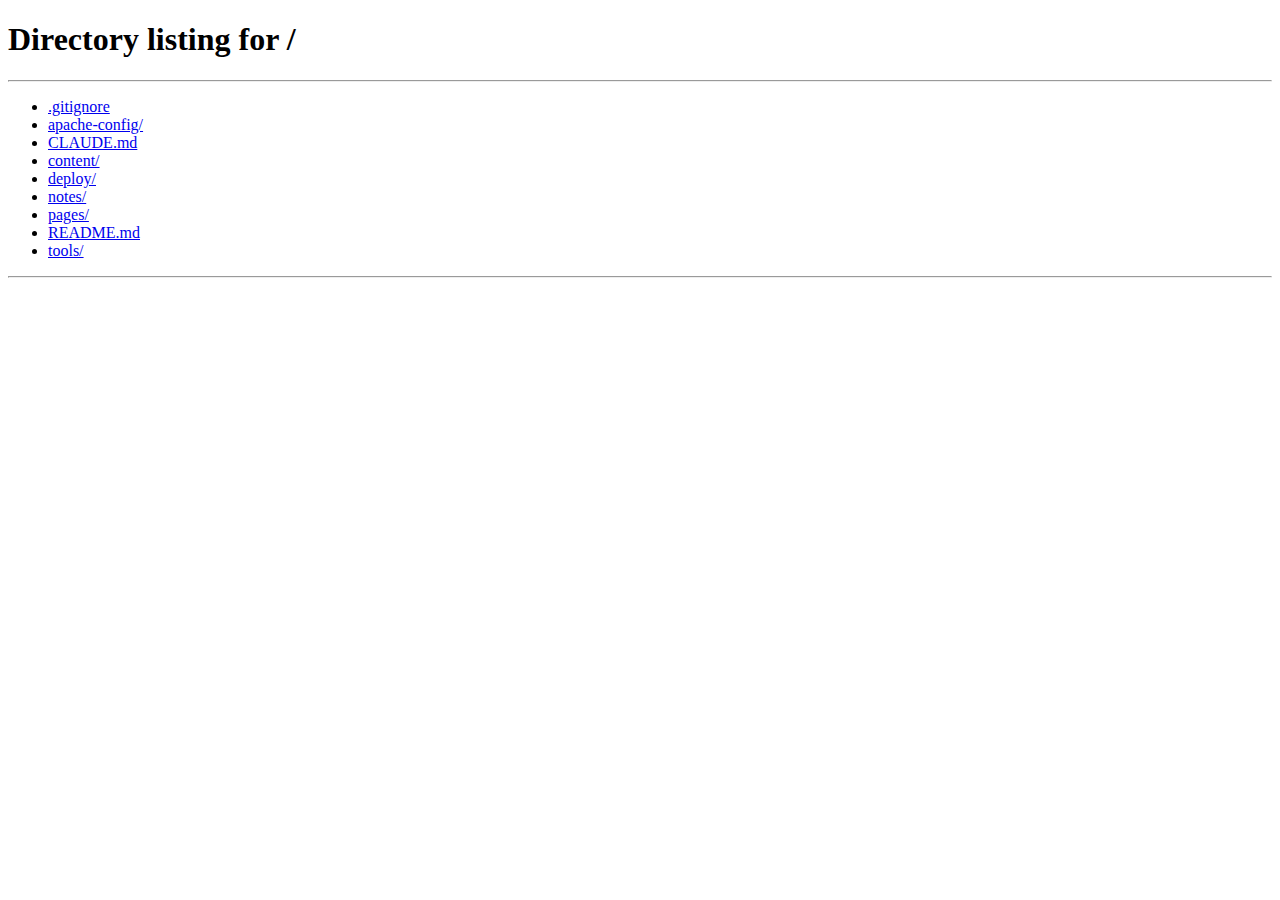
<file: pages/index.html>
<!DOCTYPE html>
<html lang="en">
<head>
    <meta charset="utf-8">
    <meta http-equiv="refresh" content="0;url=/">
    <title>Redirecting...</title>
</head>
<body>
    <p><a href="/">Redirecting to main site...</a></p>
</body>
</html>
</file>
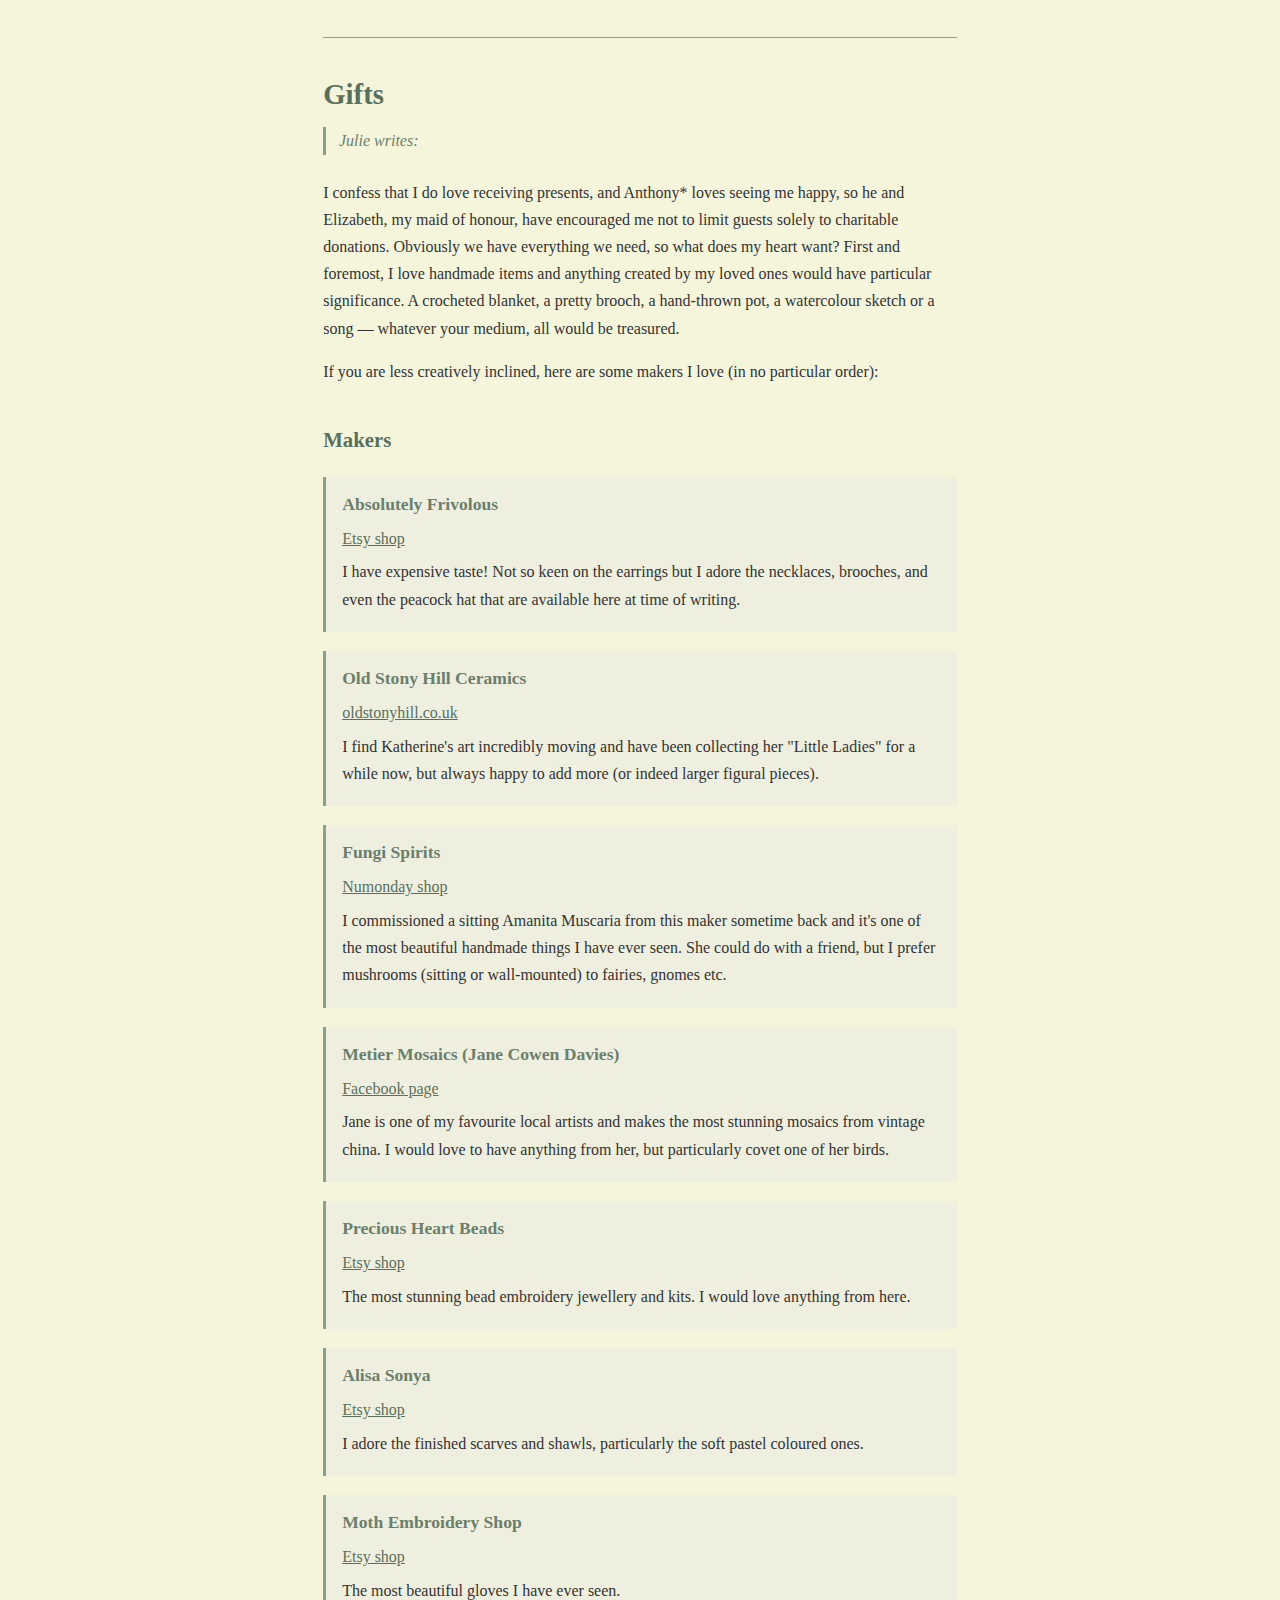
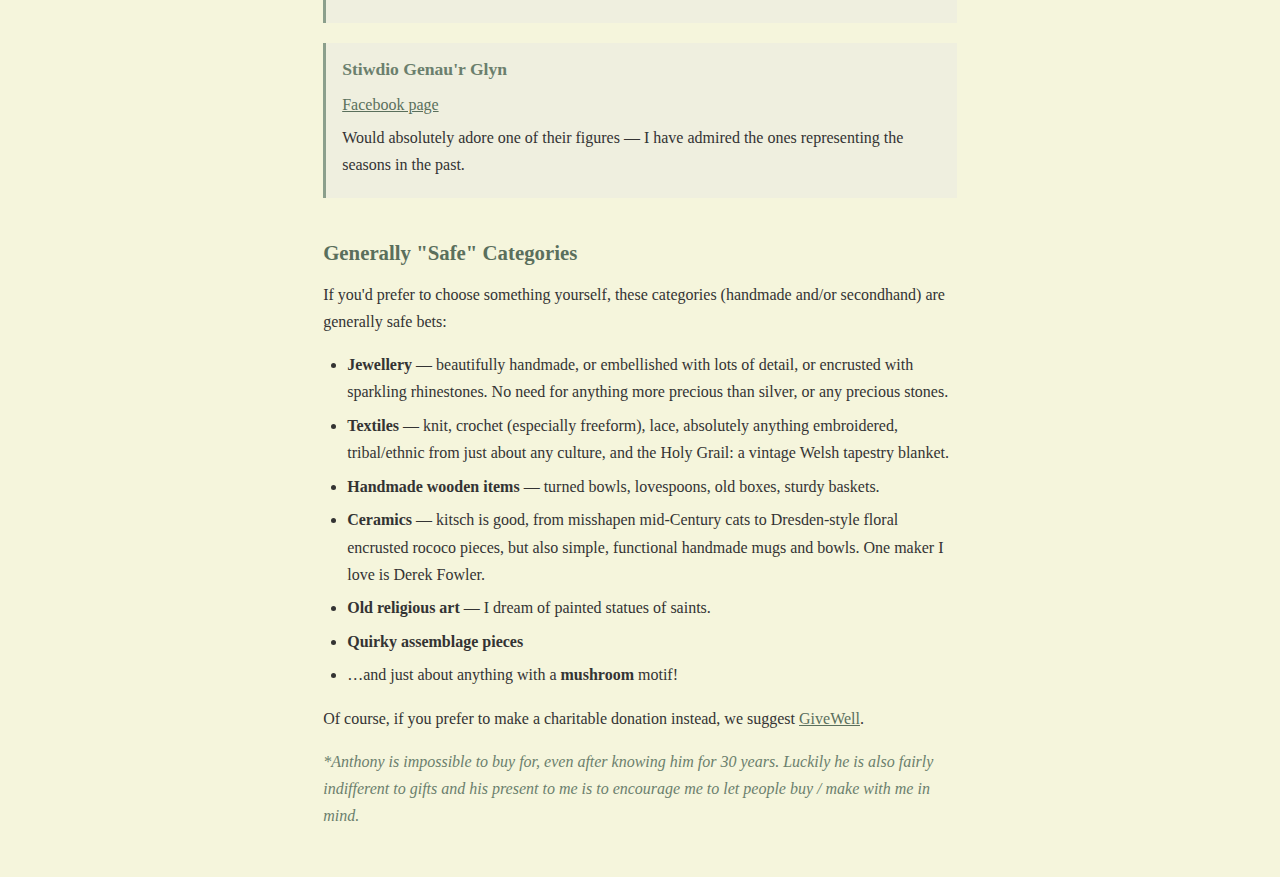
<file: pages/gifts.html>
<!DOCTYPE html>
<html lang="en">
<head>
    <meta charset="utf-8">
    <meta name="viewport" content="width=device-width, initial-scale=1">
    <title>Gifts - Julie & Anthony</title>
    <link rel="stylesheet" href="style.css">
</head>
<body>
    <nav>
        <!--#include file="nav.html" -->
    </nav>

    <h1>Gifts</h1>
    <p class="voice-note">Julie writes:</p>

    <p>I confess that I do love receiving presents, and Anthony* loves seeing me happy, so he and Elizabeth, my maid of honour, have encouraged me not to limit guests solely to charitable donations. Obviously we have everything we need, so what does my heart want? First and foremost, I love handmade items and anything created by my loved ones would have particular significance. A crocheted blanket, a pretty brooch, a hand-thrown pot, a watercolour sketch or a song &mdash; whatever your medium, all would be treasured.</p>

    <p>If you are less creatively inclined, here are some makers I love (in no particular order):</p>

    <h2>Makers</h2>

    <div class="listing">
        <h3>Absolutely Frivolous</h3>
        <p><a href="https://www.etsy.com/uk/shop/absolutelyfrivolous1">Etsy shop</a></p>
        <p>I have expensive taste! Not so keen on the earrings but I adore the necklaces, brooches, and even the peacock hat that are available here at time of writing.</p>
    </div>

    <div class="listing">
        <h3>Old Stony Hill Ceramics</h3>
        <p><a href="https://www.oldstonyhill.co.uk/">oldstonyhill.co.uk</a></p>
        <p>I find Katherine's art incredibly moving and have been collecting her "Little Ladies" for a while now, but always happy to add more (or indeed larger figural pieces).</p>
    </div>

    <div class="listing">
        <h3>Fungi Spirits</h3>
        <p><a href="https://www.numonday.com/shop/fungi-spirits-store/">Numonday shop</a></p>
        <p>I commissioned a sitting Amanita Muscaria from this maker sometime back and it's one of the most beautiful handmade things I have ever seen. She could do with a friend, but I prefer mushrooms (sitting or wall-mounted) to fairies, gnomes etc.</p>
    </div>

    <div class="listing">
        <h3>Metier Mosaics (Jane Cowen Davies)</h3>
        <p><a href="https://www.facebook.com/MetierMosaics/">Facebook page</a></p>
        <p>Jane is one of my favourite local artists and makes the most stunning mosaics from vintage china. I would love to have anything from her, but particularly covet one of her birds.</p>
    </div>

    <div class="listing">
        <h3>Precious Heart Beads</h3>
        <p><a href="https://www.etsy.com/uk/shop/PreciousHeartBeads">Etsy shop</a></p>
        <p>The most stunning bead embroidery jewellery and kits. I would love anything from here.</p>
    </div>

    <div class="listing">
        <h3>Alisa Sonya</h3>
        <p><a href="https://www.etsy.com/uk/shop/AlisaSonya">Etsy shop</a></p>
        <p>I adore the finished scarves and shawls, particularly the soft pastel coloured ones.</p>
    </div>

    <div class="listing">
        <h3>Moth Embroidery Shop</h3>
        <p><a href="https://www.etsy.com/uk/shop/mothembroideryshop">Etsy shop</a></p>
        <p>The most beautiful gloves I have ever seen.</p>
    </div>

    <div class="listing">
        <h3>Stiwdio Genau'r Glyn</h3>
        <p><a href="https://www.facebook.com/stiwdiogenaurglyn">Facebook page</a></p>
        <p>Would absolutely adore one of their figures &mdash; I have admired the ones representing the seasons in the past.</p>
    </div>

    <h2>Generally "Safe" Categories</h2>

    <p>If you'd prefer to choose something yourself, these categories (handmade and/or secondhand) are generally safe bets:</p>

    <ul>
        <li><strong>Jewellery</strong> &mdash; beautifully handmade, or embellished with lots of detail, or encrusted with sparkling rhinestones. No need for anything more precious than silver, or any precious stones.</li>
        <li><strong>Textiles</strong> &mdash; knit, crochet (especially freeform), lace, absolutely anything embroidered, tribal/ethnic from just about any culture, and the Holy Grail: a vintage Welsh tapestry blanket.</li>
        <li><strong>Handmade wooden items</strong> &mdash; turned bowls, lovespoons, old boxes, sturdy baskets.</li>
        <li><strong>Ceramics</strong> &mdash; kitsch is good, from misshapen mid-Century cats to Dresden-style floral encrusted rococo pieces, but also simple, functional handmade mugs and bowls. One maker I love is Derek Fowler.</li>
        <li><strong>Old religious art</strong> &mdash; I dream of painted statues of saints.</li>
        <li><strong>Quirky assemblage pieces</strong></li>
        <li>&hellip;and just about anything with a <strong>mushroom</strong> motif!</li>
    </ul>

    <p>Of course, if you prefer to make a charitable donation instead, we suggest <a href="https://www.givewell.org/">GiveWell</a>.</p>

    <p class="subtitle">*Anthony is impossible to buy for, even after knowing him for 30 years. Luckily he is also fairly indifferent to gifts and his present to me is to encourage me to let people buy / make with me in mind.</p>

</body>
</html>
</file>
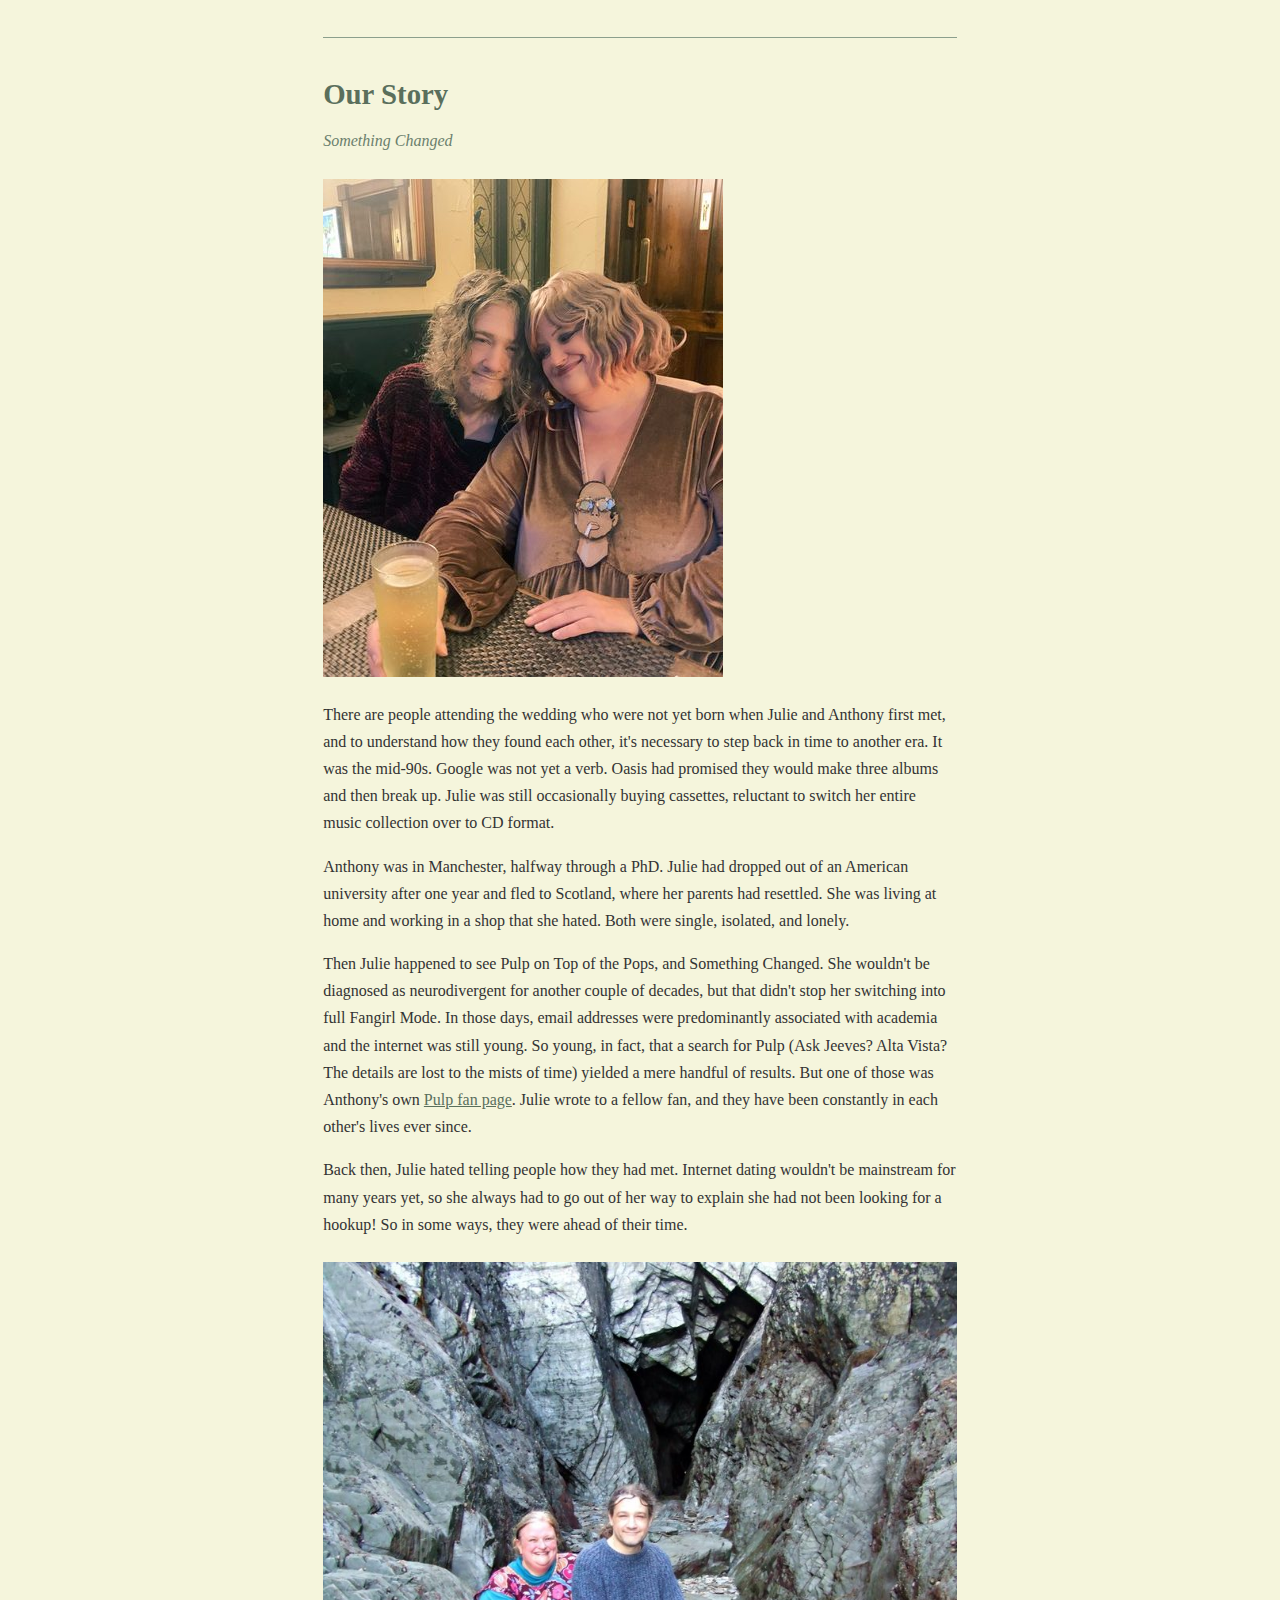
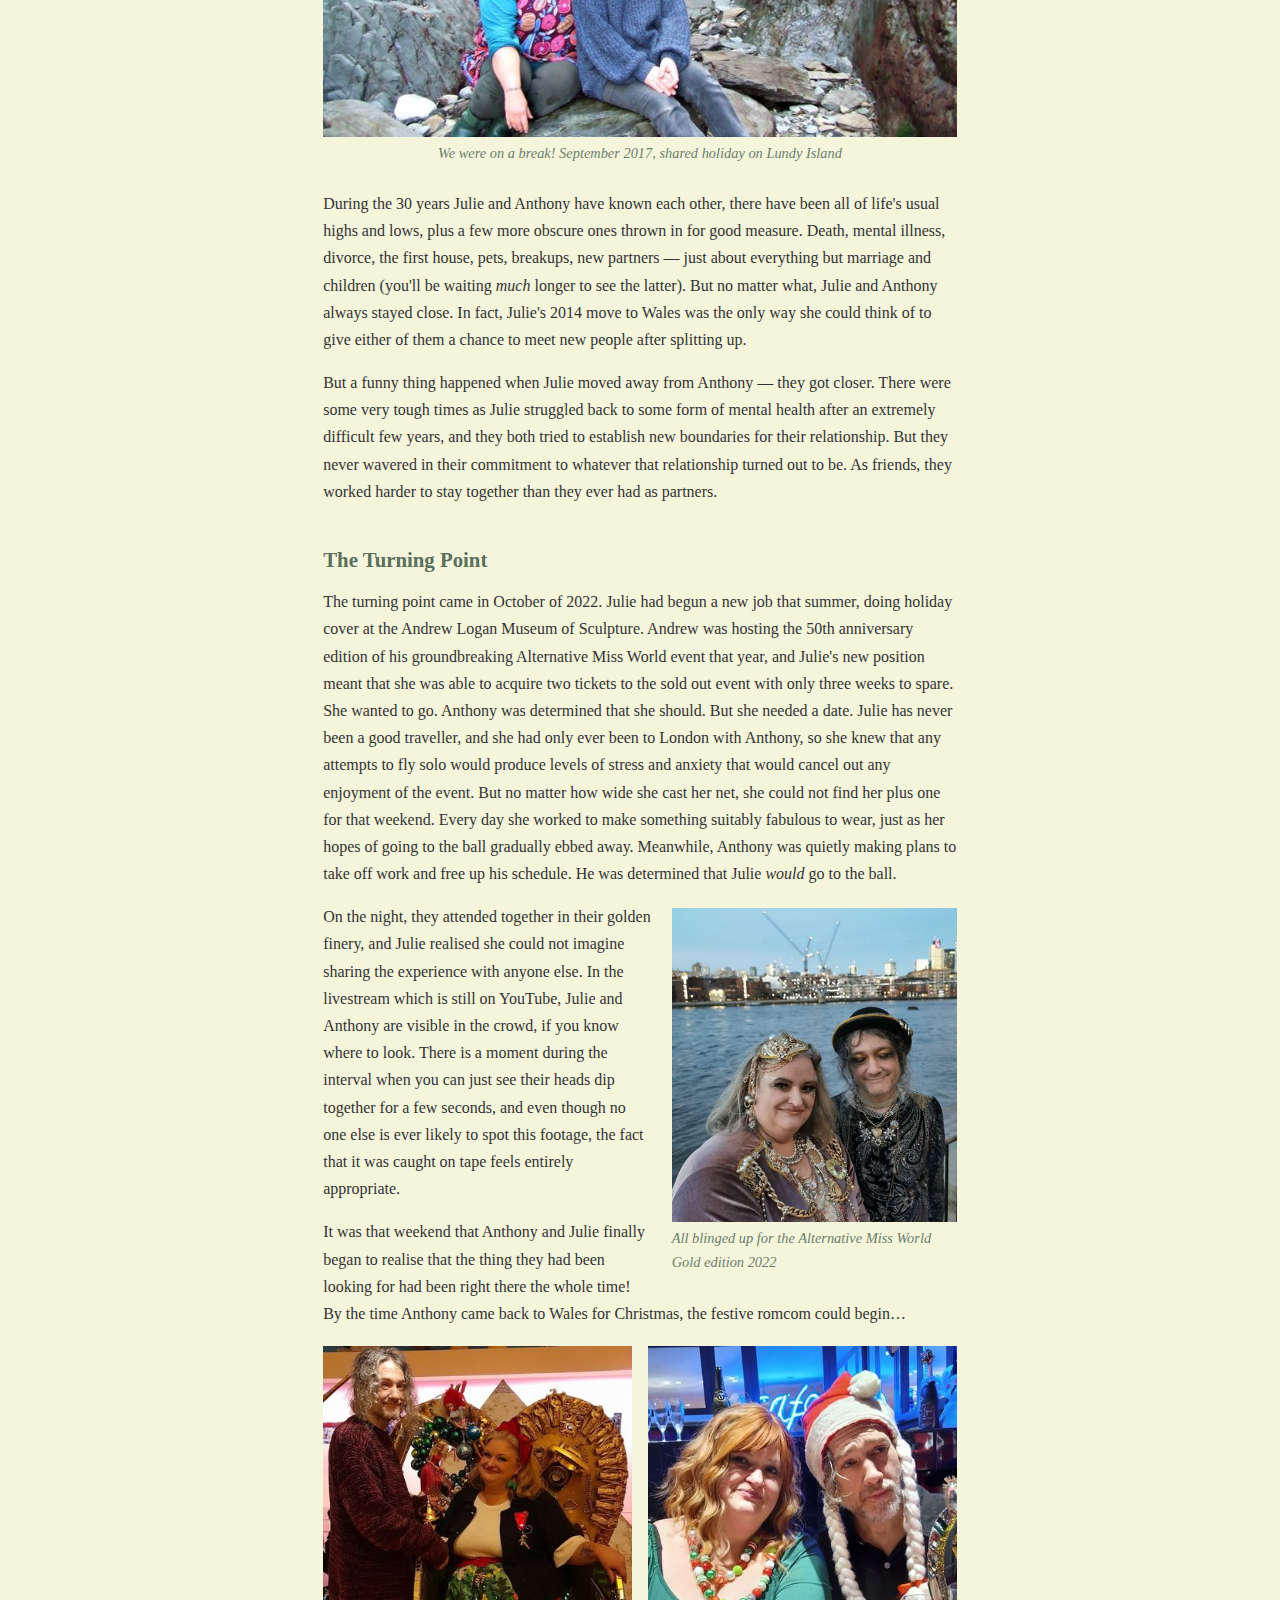
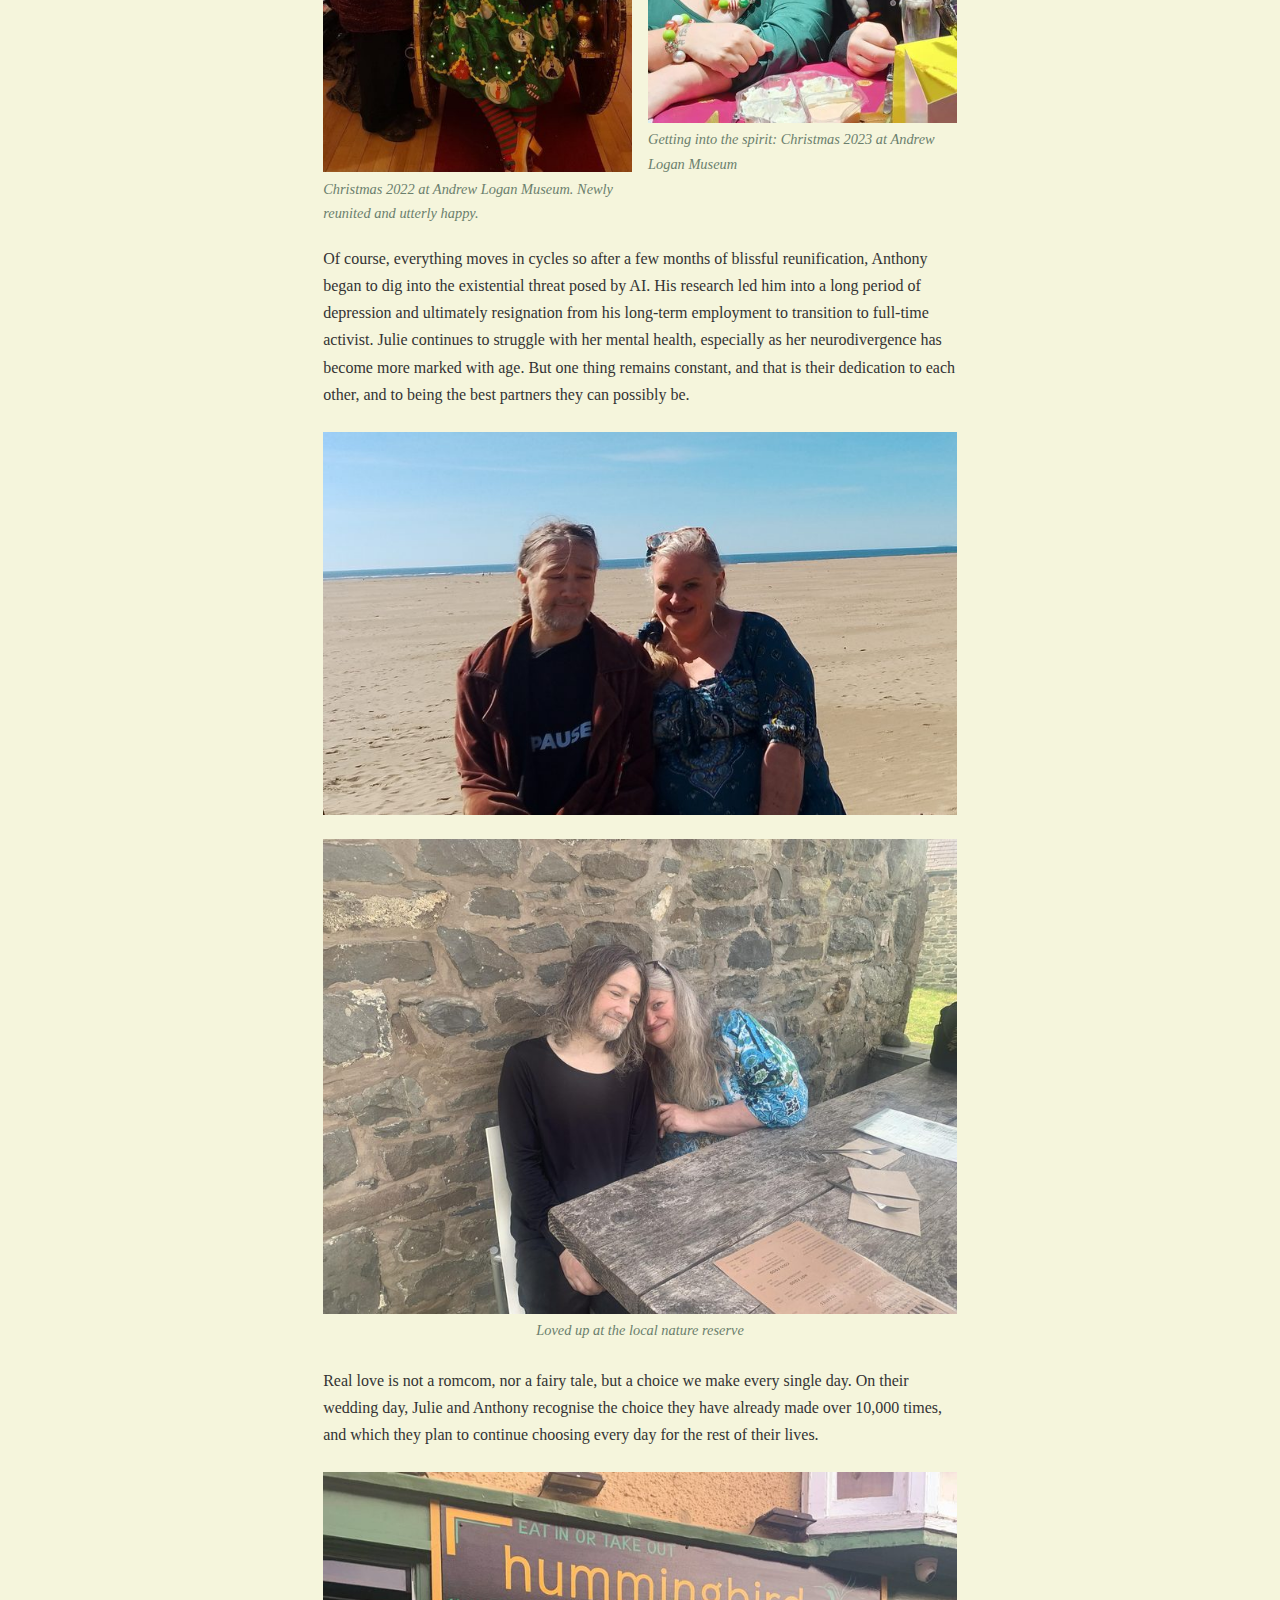
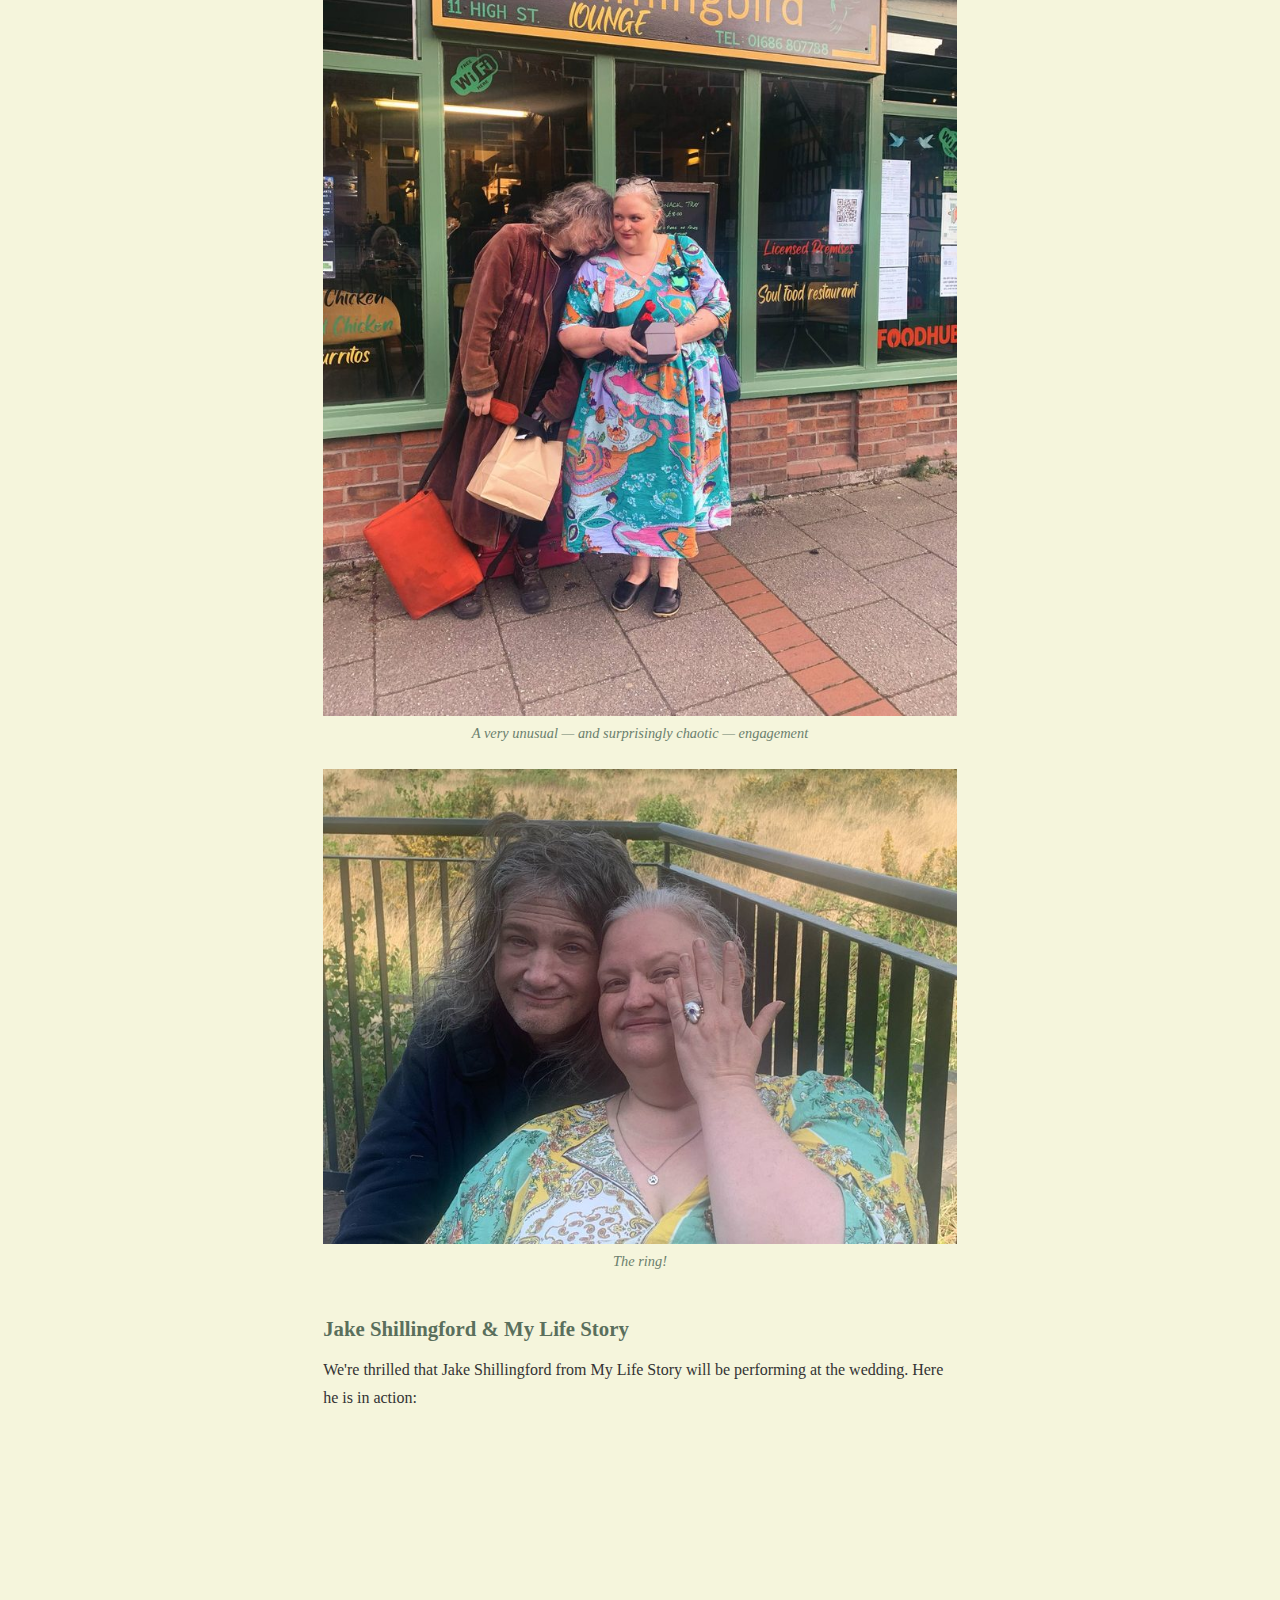
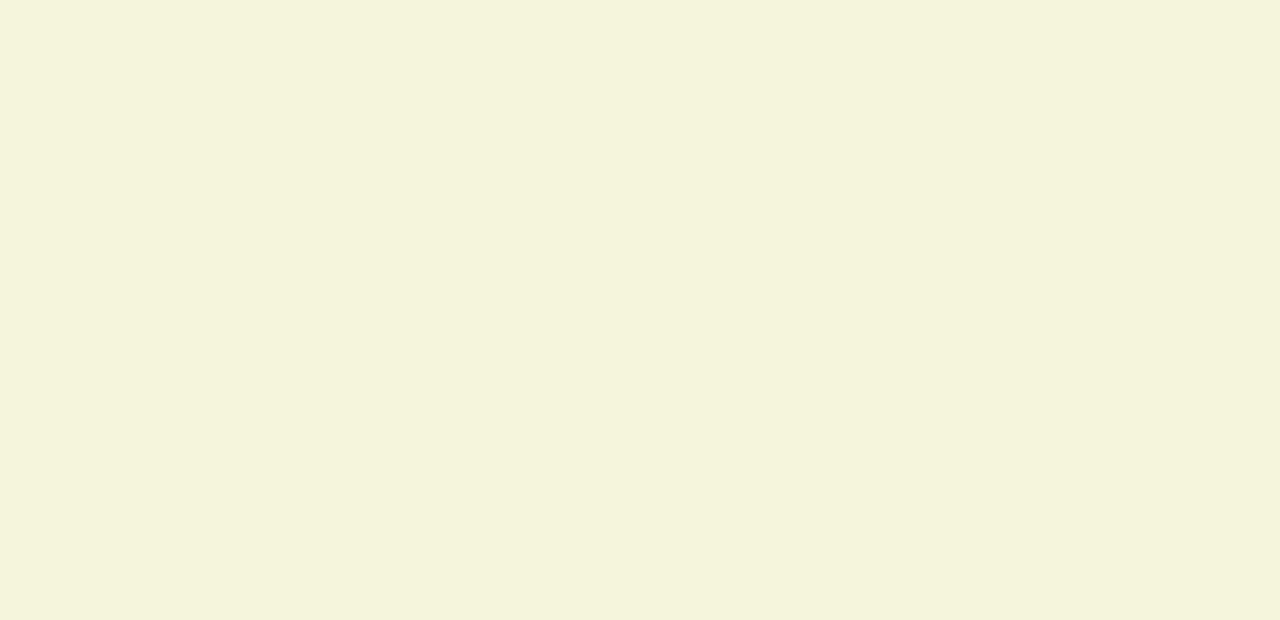
<file: pages/our-story.html>
<!DOCTYPE html>
<html lang="en">
<head>
    <meta charset="utf-8">
    <meta name="viewport" content="width=device-width, initial-scale=1">
    <title>Our Story - Julie & Anthony</title>
    <link rel="stylesheet" href="style.css">
</head>
<body>
    <nav>
        <!--#include file="nav.html" -->
    </nav>

    <h1>Our Story</h1>
    <p class="subtitle">Something Changed</p>

    <figure class="story-photo story-photo-full">
        <a href="images/full/pub-recent.jpg"><img src="images/pub-recent.jpg" alt="Julie and Anthony in a pub, recent photo"></a>
    </figure>

    <p>There are people attending the wedding who were not yet born when Julie and Anthony first met, and to understand how they found each other, it's necessary to step back in time to another era. It was the mid-90s. Google was not yet a verb. Oasis had promised they would make three albums and then break up. Julie was still occasionally buying cassettes, reluctant to switch her entire music collection over to CD format.</p>

    <p>Anthony was in Manchester, halfway through a PhD. Julie had dropped out of an American university after one year and fled to Scotland, where her parents had resettled. She was living at home and working in a shop that she hated. Both were single, isolated, and lonely.</p>

    <p>Then Julie happened to see Pulp on Top of the Pops, and Something Changed. She wouldn't be diagnosed as neurodivergent for another couple of decades, but that didn't stop her switching into full Fangirl Mode. In those days, email addresses were predominantly associated with academia and the internet was still young. So young, in fact, that a search for Pulp (Ask Jeeves? Alta Vista? The details are lost to the mists of time) yielded a mere handful of results. But one of those was Anthony's own <a href="https://web.archive.org/web/19970516173436/http://www.cs.man.ac.uk:80/~baileya/Pulp/">Pulp fan page</a>. Julie wrote to a fellow fan, and they have been constantly in each other's lives ever since.</p>

    <p>Back then, Julie hated telling people how they had met. Internet dating wouldn't be mainstream for many years yet, so she always had to go out of her way to explain she had not been looking for a hookup! So in some ways, they were ahead of their time.</p>

    <figure class="story-photo story-photo-full">
        <a href="images/full/lundy-2017.jpg"><img src="images/lundy-2017.jpg" alt="Julie and Anthony on Lundy Island, September 2017"></a>
        <figcaption>We were on a break! September 2017, shared holiday on Lundy Island</figcaption>
    </figure>

    <p>During the 30 years Julie and Anthony have known each other, there have been all of life's usual highs and lows, plus a few more obscure ones thrown in for good measure. Death, mental illness, divorce, the first house, pets, breakups, new partners &mdash; just about everything but marriage and children (you'll be waiting <em>much</em> longer to see the latter). But no matter what, Julie and Anthony always stayed close. In fact, Julie's 2014 move to Wales was the only way she could think of to give either of them a chance to meet new people after splitting up.</p>

    <p>But a funny thing happened when Julie moved away from Anthony &mdash; they got closer. There were some very tough times as Julie struggled back to some form of mental health after an extremely difficult few years, and they both tried to establish new boundaries for their relationship. But they never wavered in their commitment to whatever that relationship turned out to be. As friends, they worked harder to stay together than they ever had as partners.</p>

    <h2>The Turning Point</h2>

    <p>The turning point came in October of 2022. Julie had begun a new job that summer, doing holiday cover at the Andrew Logan Museum of Sculpture. Andrew was hosting the 50th anniversary edition of his groundbreaking Alternative Miss World event that year, and Julie's new position meant that she was able to acquire two tickets to the sold out event with only three weeks to spare. She wanted to go. Anthony was determined that she should. But she needed a date. Julie has never been a good traveller, and she had only ever been to London with Anthony, so she knew that any attempts to fly solo would produce levels of stress and anxiety that would cancel out any enjoyment of the event. But no matter how wide she cast her net, she could not find her plus one for that weekend. Every day she worked to make something suitably fabulous to wear, just as her hopes of going to the ball gradually ebbed away. Meanwhile, Anthony was quietly making plans to take off work and free up his schedule. He was determined that Julie <em>would</em> go to the ball.</p>

    <figure class="story-photo story-photo-inset">
        <a href="images/full/alt-miss-world-2022.jpg"><img src="images/alt-miss-world-2022.jpg" alt="Julie and Anthony dressed up for Alternative Miss World 2022"></a>
        <figcaption>All blinged up for the Alternative Miss World Gold edition 2022</figcaption>
    </figure>

    <p>On the night, they attended together in their golden finery, and Julie realised she could not imagine sharing the experience with anyone else. In the livestream which is still on YouTube, Julie and Anthony are visible in the crowd, if you know where to look. There is a moment during the interval when you can just see their heads dip together for a few seconds, and even though no one else is ever likely to spot this footage, the fact that it was caught on tape feels entirely appropriate.</p>

    <p>It was that weekend that Anthony and Julie finally began to realise that the thing they had been looking for had been right there the whole time! By the time Anthony came back to Wales for Christmas, the festive romcom could begin&hellip;</p>

    <div class="story-photo-pair">
        <figure class="story-photo">
            <a href="images/full/christmas-2022.jpg"><img src="images/christmas-2022.jpg" alt="Julie and Anthony at Andrew Logan Museum, Christmas 2022"></a>
            <figcaption>Christmas 2022 at Andrew Logan Museum. Newly reunited and utterly happy.</figcaption>
        </figure>
        <figure class="story-photo">
            <a href="images/full/christmas-2023.jpg"><img src="images/christmas-2023.jpg" alt="Julie and Anthony at Andrew Logan Museum, Christmas 2023"></a>
            <figcaption>Getting into the spirit: Christmas 2023 at Andrew Logan Museum</figcaption>
        </figure>
    </div>

    <p>Of course, everything moves in cycles so after a few months of blissful reunification, Anthony began to dig into the existential threat posed by AI. His research led him into a long period of depression and ultimately resignation from his long-term employment to transition to full-time activist. Julie continues to struggle with her mental health, especially as her neurodivergence has become more marked with age. But one thing remains constant, and that is their dedication to each other, and to being the best partners they can possibly be.</p>

    <figure class="story-photo story-photo-full">
        <a href="images/full/beach.jpg"><img src="images/beach.jpg" alt="Julie and Anthony on a wide sandy beach"></a>
    </figure>

    <figure class="story-photo story-photo-full">
        <a href="images/full/nature-reserve.jpg"><img src="images/nature-reserve.jpg" alt="Julie and Anthony at the local nature reserve"></a>
        <figcaption>Loved up at the local nature reserve</figcaption>
    </figure>

    <p>Real love is not a romcom, nor a fairy tale, but a choice we make every single day. On their wedding day, Julie and Anthony recognise the choice they have already made over 10,000 times, and which they plan to continue choosing every day for the rest of their lives.</p>

    <figure class="story-photo story-photo-full">
        <a href="images/full/engagement.jpg"><img src="images/engagement.jpg" alt="Anthony kissing Julie outside the Hummingbird Lounge as she holds the ring box"></a>
        <figcaption>A very unusual &mdash; and surprisingly chaotic &mdash; engagement</figcaption>
    </figure>

    <figure class="story-photo story-photo-full">
        <a href="images/full/ring.jpg"><img src="images/ring.jpg" alt="The engagement ring"></a>
        <figcaption>The ring!</figcaption>
    </figure>

    <h2 id="mls">Jake Shillingford &amp; My Life Story</h2>

    <p>We're thrilled that Jake Shillingford from My Life Story will be performing at the wedding. Here he is in action:</p>

    <div class="video-container">
        <iframe src="https://www.youtube.com/embed/tlehhG9yEBg" title="Taking on the World - My Life Story" allow="accelerometer; clipboard-write; encrypted-media; gyroscope; picture-in-picture" allowfullscreen></iframe>
    </div>

    <div class="video-container">
        <iframe src="https://www.youtube.com/embed/Fz1W9EWTdVY" title="12 Reasons - My Life Story" allow="accelerometer; clipboard-write; encrypted-media; gyroscope; picture-in-picture" allowfullscreen></iframe>
    </div>

</body>
</html>
</file>
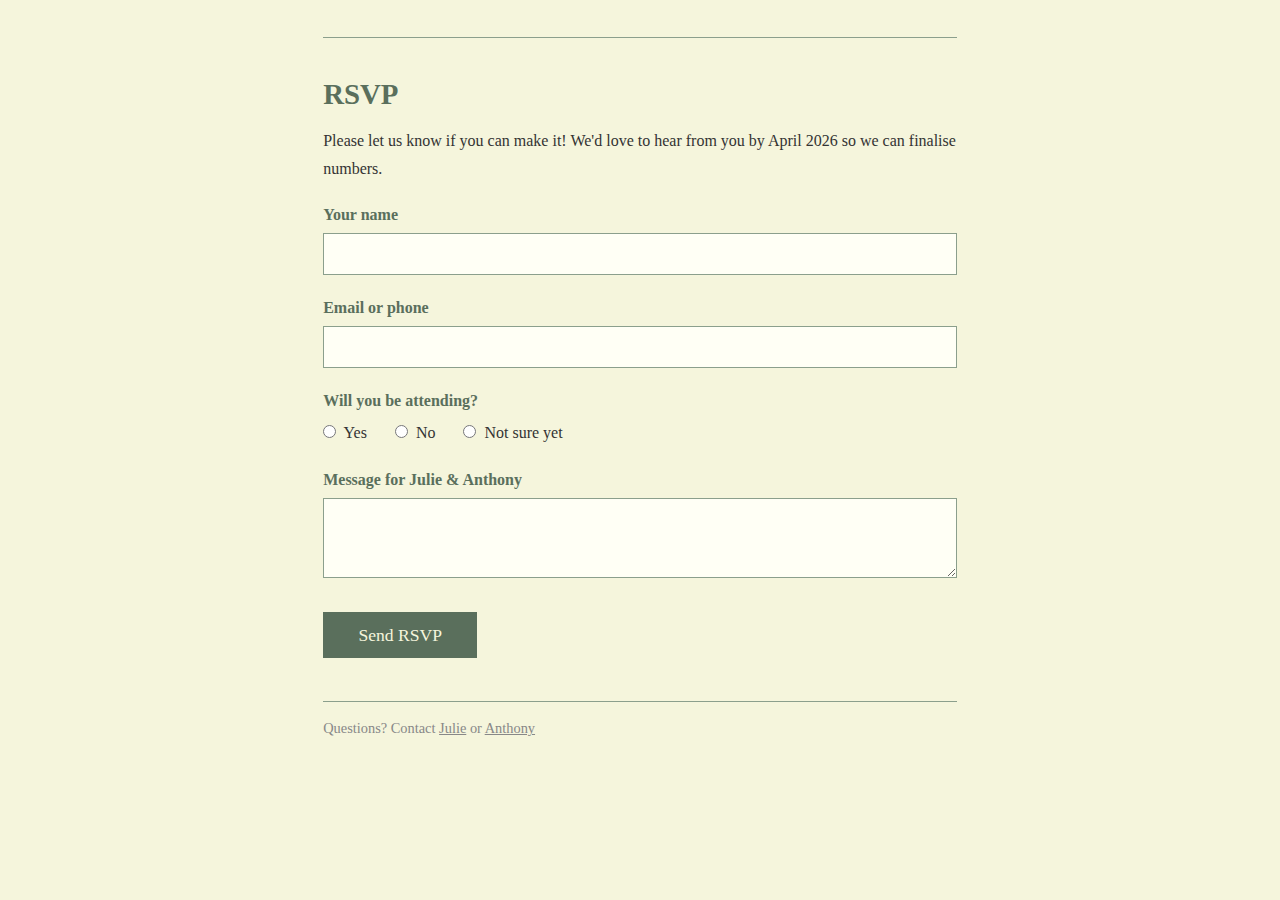
<file: pages/rsvp.html>
<!DOCTYPE html>
<html lang="en">
<head>
    <meta charset="utf-8">
    <meta name="viewport" content="width=device-width, initial-scale=1">
    <title>RSVP - Julie & Anthony</title>
    <link rel="stylesheet" href="style.css">
</head>
<body>
    <nav>
        <!--#include file="nav.html" -->
    </nav>

    <h1>RSVP</h1>

    <p>Please let us know if you can make it! We'd love to hear from you by April 2026
    so we can finalise numbers.</p>

    <form method="POST" action="/-/cgi/rsvp-submit.pl">

        <label for="name">Your name</label>
        <input type="text" id="name" name="name" required>

        <label for="contact">Email or phone</label>
        <input type="text" id="contact" name="contact" required>

        <label>Will you be attending?</label>
        <div class="radio-group">
            <label><input type="radio" name="attending" value="yes" required> Yes</label>
            <label><input type="radio" name="attending" value="no"> No</label>
            <label><input type="radio" name="attending" value="maybe"> Not sure yet</label>
        </div>

        <div id="attending-details" class="conditional">
            <label for="number">Number attending (including yourself)</label>
            <input type="number" id="number" name="number" min="1" max="20" value="1">

            <div id="guests-detail" class="conditional">
                <label for="guests">Names of additional guests</label>
                <input type="text" id="guests" name="guests">
            </div>

            <label>Will you also join us at the Andrew Logan Museum in the morning?</label>
            <div class="radio-group">
                <label><input type="radio" name="museum" value="yes"> Yes</label>
                <label><input type="radio" name="museum" value="no"> No</label>
                <label><input type="radio" name="museum" value="maybe"> Not sure yet</label>
            </div>

            <label for="dietary">Dietary requirements or allergies</label>
            <textarea id="dietary" name="dietary"></textarea>
        </div>

        <label for="message">Message for Julie &amp; Anthony</label>
        <textarea id="message" name="message"></textarea>

        <button type="submit">Send RSVP</button>

    </form>

    <footer>
        <p>Questions? Contact <a href="mailto:julie.dawson@gmail.com">Julie</a>
        or <a href="mailto:mail@anthonybailey.net">Anthony</a></p>
    </footer>

    <script>
    (function() {
        var radios = document.querySelectorAll('input[name="attending"]');
        var details = document.getElementById('attending-details');
        var numberInput = document.getElementById('number');
        var guestsDetail = document.getElementById('guests-detail');

        function updateVisibility() {
            var checked = document.querySelector('input[name="attending"]:checked');
            if (checked && checked.value !== 'no') {
                details.style.display = 'block';
            } else {
                details.style.display = 'none';
            }
            updateGuests();
        }

        function updateGuests() {
            if (parseInt(numberInput.value) > 1) {
                guestsDetail.style.display = 'block';
            } else {
                guestsDetail.style.display = 'none';
            }
        }

        for (var i = 0; i < radios.length; i++) {
            radios[i].addEventListener('change', updateVisibility);
        }
        numberInput.addEventListener('input', updateGuests);
    })();
    </script>

</body>
</html>
</file>
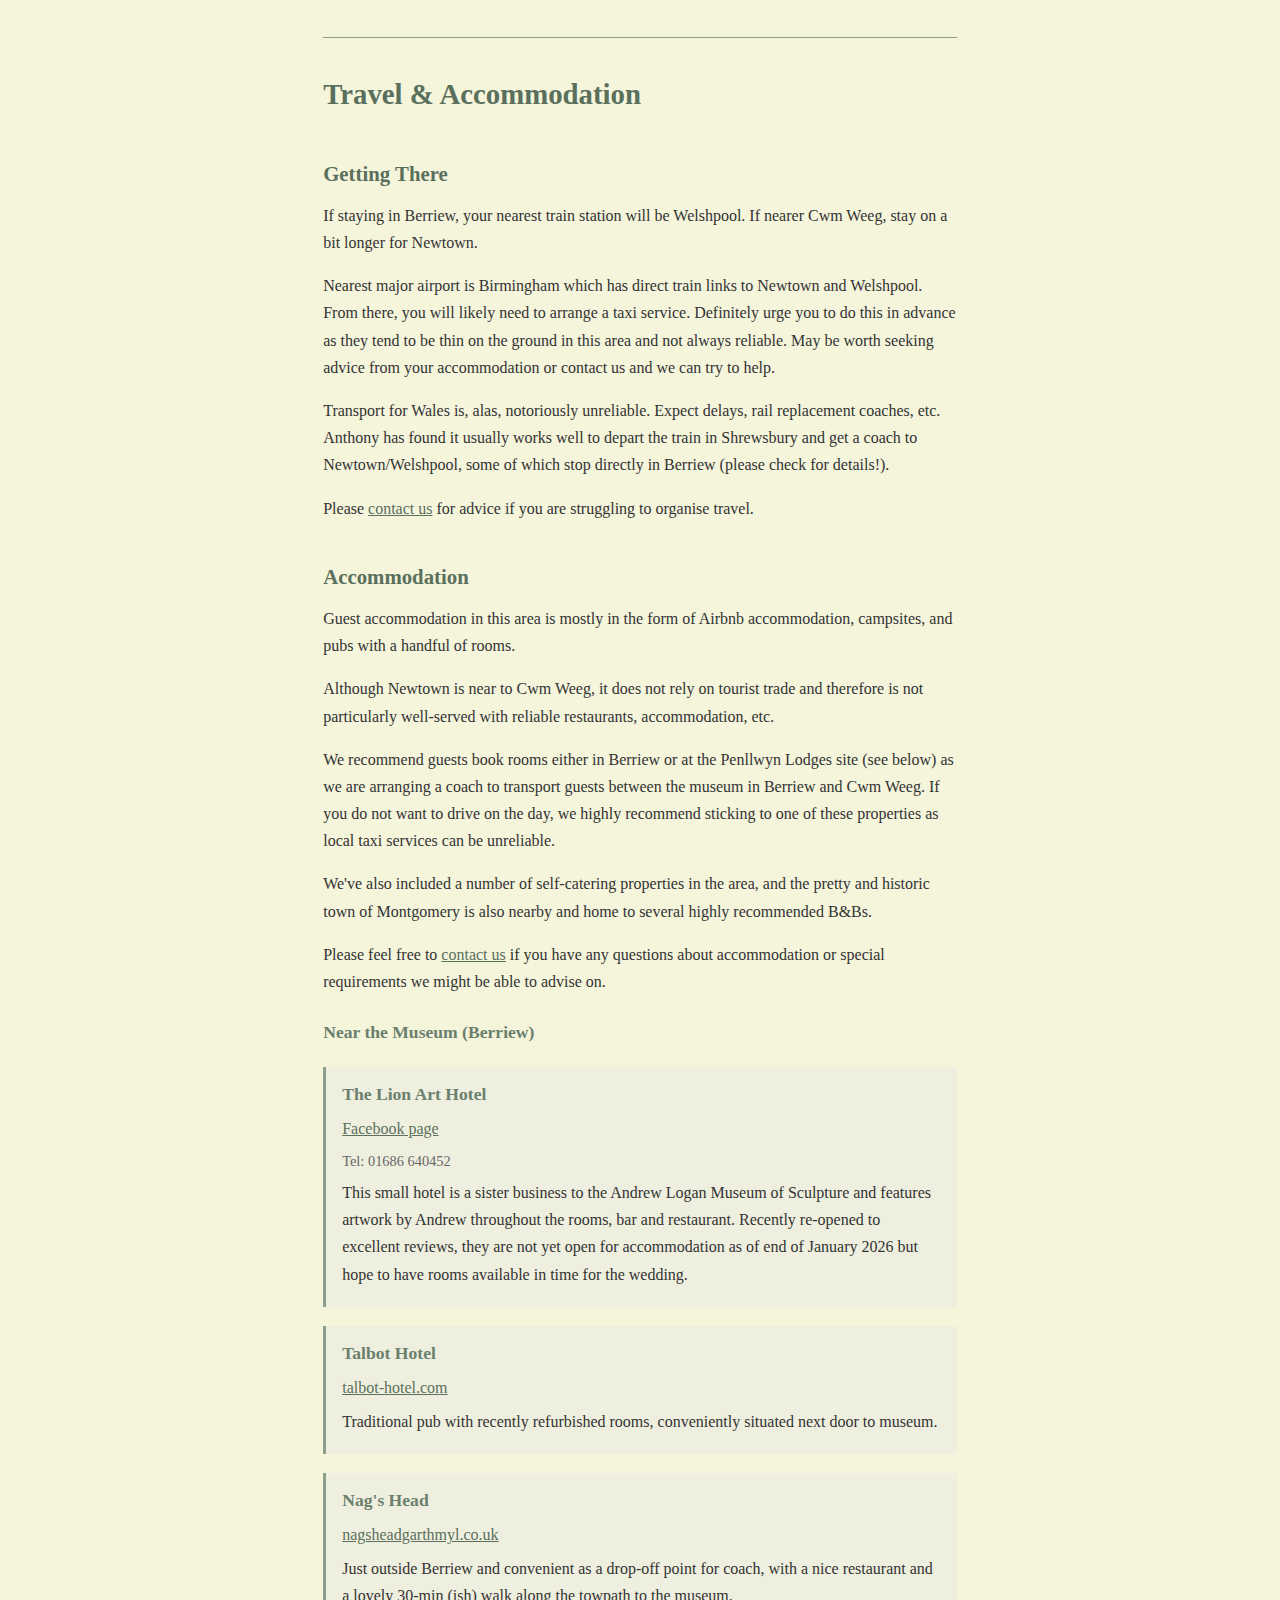
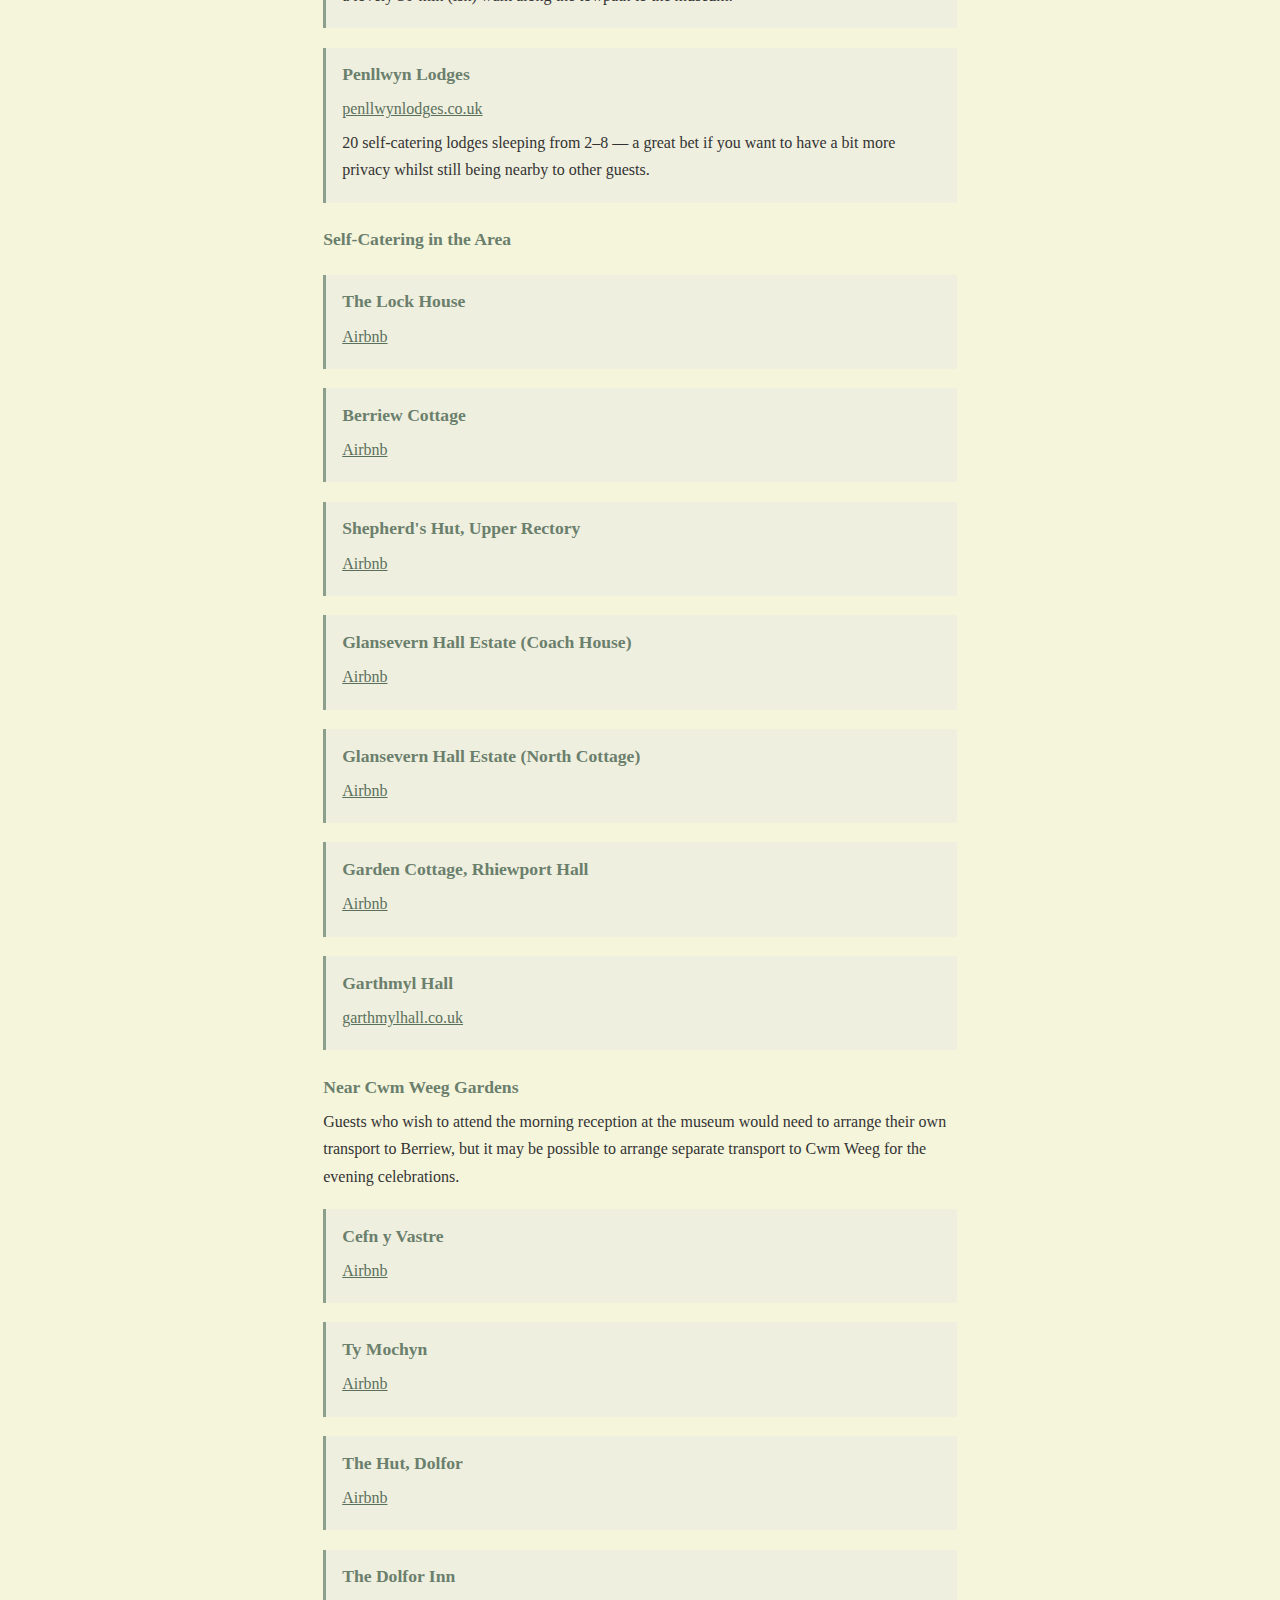
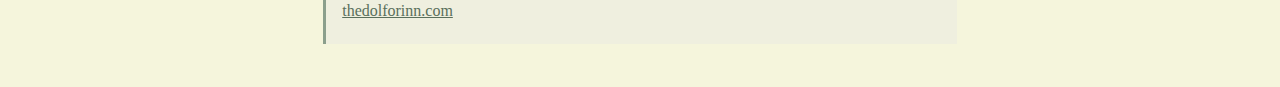
<file: pages/travel.html>
<!DOCTYPE html>
<html lang="en">
<head>
    <meta charset="utf-8">
    <meta name="viewport" content="width=device-width, initial-scale=1">
    <title>Travel & Accommodation - Julie & Anthony</title>
    <link rel="stylesheet" href="style.css">
</head>
<body>
    <nav>
        <!--#include file="nav.html" -->
    </nav>

    <h1>Travel & Accommodation</h1>

    <h2>Getting There</h2>

    <p>If staying in Berriew, your nearest train station will be Welshpool. If nearer Cwm Weeg, stay on a bit longer for Newtown.</p>

    <p>Nearest major airport is Birmingham which has direct train links to Newtown and Welshpool. From there, you will likely need to arrange a taxi service. Definitely urge you to do this in advance as they tend to be thin on the ground in this area and not always reliable. May be worth seeking advice from your accommodation or contact us and we can try to help.</p>

    <p>Transport for Wales is, alas, notoriously unreliable. Expect delays, rail replacement coaches, etc. Anthony has found it usually works well to depart the train in Shrewsbury and get a coach to Newtown/Welshpool, some of which stop directly in Berriew (please check for details!).</p>

    <p>Please <a href="mailto:julie.dawson@gmail.com">contact us</a> for advice if you are struggling to organise travel.</p>

    <h2>Accommodation</h2>

    <p>Guest accommodation in this area is mostly in the form of Airbnb accommodation, campsites, and pubs with a handful of rooms.</p>

    <p>Although Newtown is near to Cwm Weeg, it does not rely on tourist trade and therefore is not particularly well-served with reliable restaurants, accommodation, etc.</p>

    <p>We recommend guests book rooms either in Berriew or at the Penllwyn Lodges site (see below) as we are arranging a coach to transport guests between the museum in Berriew and Cwm Weeg. If you do not want to drive on the day, we highly recommend sticking to one of these properties as local taxi services can be unreliable.</p>

    <p>We've also included a number of self-catering properties in the area, and the pretty and historic town of Montgomery is also nearby and home to several highly recommended B&Bs.</p>

    <p>Please feel free to <a href="mailto:julie.dawson@gmail.com">contact us</a> if you have any questions about accommodation or special requirements we might be able to advise on.</p>

    <h3>Near the Museum (Berriew)</h3>

    <div class="listing">
        <h3>The Lion Art Hotel</h3>
        <p><a href="https://www.facebook.com/LionHotelBerriew">Facebook page</a></p>
        <p class="contact">Tel: 01686 640452</p>
        <p>This small hotel is a sister business to the Andrew Logan Museum of Sculpture and features artwork by Andrew throughout the rooms, bar and restaurant. Recently re-opened to excellent reviews, they are not yet open for accommodation as of end of January 2026 but hope to have rooms available in time for the wedding.</p>
    </div>

    <div class="listing">
        <h3>Talbot Hotel</h3>
        <p><a href="https://talbot-hotel.com/">talbot-hotel.com</a></p>
        <p>Traditional pub with recently refurbished rooms, conveniently situated next door to museum.</p>
    </div>

    <div class="listing">
        <h3>Nag's Head</h3>
        <p><a href="https://nagsheadgarthmyl.co.uk/">nagsheadgarthmyl.co.uk</a></p>
        <p>Just outside Berriew and convenient as a drop-off point for coach, with a nice restaurant and a lovely 30-min (ish) walk along the towpath to the museum.</p>
    </div>

    <div class="listing">
        <h3>Penllwyn Lodges</h3>
        <p><a href="https://penllwynlodges.co.uk/">penllwynlodges.co.uk</a></p>
        <p>20 self-catering lodges sleeping from 2&ndash;8 &mdash; a great bet if you want to have a bit more privacy whilst still being nearby to other guests.</p>
    </div>

    <h3>Self-Catering in the Area</h3>

    <div class="listing">
        <h3>The Lock House</h3>
        <p><a href="https://www.airbnb.co.uk/rooms/54197213">Airbnb</a></p>
    </div>

    <div class="listing">
        <h3>Berriew Cottage</h3>
        <p><a href="https://www.airbnb.co.uk/rooms/42492436">Airbnb</a></p>
    </div>

    <div class="listing">
        <h3>Shepherd's Hut, Upper Rectory</h3>
        <p><a href="https://www.airbnb.co.uk/rooms/1482490">Airbnb</a></p>
    </div>

    <div class="listing">
        <h3>Glansevern Hall Estate (Coach House)</h3>
        <p><a href="https://www.airbnb.co.uk/rooms/610776051590903242">Airbnb</a></p>
    </div>

    <div class="listing">
        <h3>Glansevern Hall Estate (North Cottage)</h3>
        <p><a href="https://www.airbnb.co.uk/rooms/742552378132938484">Airbnb</a></p>
    </div>

    <div class="listing">
        <h3>Garden Cottage, Rhiewport Hall</h3>
        <p><a href="https://www.airbnb.co.uk/rooms/52977038">Airbnb</a></p>
    </div>

    <div class="listing">
        <h3>Garthmyl Hall</h3>
        <p><a href="https://garthmylhall.co.uk/our-accommodation/">garthmylhall.co.uk</a></p>
    </div>

    <h3>Near Cwm Weeg Gardens</h3>

    <p>Guests who wish to attend the morning reception at the museum would need to arrange their own transport to Berriew, but it may be possible to arrange separate transport to Cwm Weeg for the evening celebrations.</p>

    <div class="listing">
        <h3>Cefn y Vastre</h3>
        <p><a href="https://www.airbnb.co.uk/rooms/6756088">Airbnb</a></p>
    </div>

    <div class="listing">
        <h3>Ty Mochyn</h3>
        <p><a href="https://www.airbnb.co.uk/rooms/22304179">Airbnb</a></p>
    </div>

    <div class="listing">
        <h3>The Hut, Dolfor</h3>
        <p><a href="https://www.airbnb.co.uk/rooms/699078076541871044">Airbnb</a></p>
    </div>

    <div class="listing">
        <h3>The Dolfor Inn</h3>
        <p><a href="https://thedolforinn.com/">thedolforinn.com</a></p>
    </div>

</body>
</html>
</file>
<file: pages/style.css>
/* Wedding site theme - sage green, cream, serif */

* {
    margin: 0;
    padding: 0;
    box-sizing: border-box;
}

body {
    font-family: Georgia, 'Times New Roman', serif;
    background: #f5f5dc;
    color: #333;
    line-height: 1.7;
    max-width: 42em;
    margin: 0 auto;
    padding: 1.5em 1.2em;
}

/* Navigation */
nav {
    border-bottom: 1px solid #8B9F8C;
    padding-bottom: 0.8em;
    margin-bottom: 2em;
}

nav a {
    color: #5a6f5c;
    text-decoration: none;
    margin-right: 1.5em;
}

nav a:hover {
    text-decoration: underline;
}

nav a.current {
    color: #333;
    font-weight: bold;
}

/* Headings */
h1 {
    color: #5a6f5c;
    font-size: 1.8em;
    margin-bottom: 0.3em;
}

h2 {
    color: #5a6f5c;
    font-size: 1.3em;
    margin-top: 1.8em;
    margin-bottom: 0.5em;
}

h3 {
    color: #6b7f6d;
    font-size: 1.1em;
    margin-top: 1.3em;
    margin-bottom: 0.3em;
}

/* Body text */
p {
    margin-bottom: 1em;
}

.subtitle {
    color: #6b7f6d;
    font-style: italic;
    margin-bottom: 1.5em;
}

/* Links */
a {
    color: #5a6f5c;
}

a:visited {
    color: #7a8f7c;
}

/* Lists */
ul, ol {
    margin-bottom: 1em;
    padding-left: 1.5em;
}

li {
    margin-bottom: 0.4em;
}

/* Accommodation / maker listings */
.listing {
    margin: 1.2em 0;
    padding: 0.8em 1em;
    background: #efefdf;
    border-left: 3px solid #8B9F8C;
}

.listing h3 {
    margin-top: 0;
}

.listing p {
    margin-bottom: 0.4em;
}

.listing .contact {
    font-size: 0.9em;
    color: #666;
}

/* Photo placeholders */
.photo-placeholder {
    background: #e8e8d8;
    border: 1px dashed #8B9F8C;
    padding: 2em 1em;
    text-align: center;
    color: #888;
    font-style: italic;
    margin: 1.2em 0;
}

/* Story photos */
.story-photo {
    margin: 1.2em 0;
}

.story-photo img {
    display: block;
    max-width: 100%;
    height: auto;
}

.story-photo figcaption {
    font-style: italic;
    color: #6b7f6d;
    font-size: 0.9em;
    margin-top: 0.3em;
}

.story-photo-full {
    margin: 1.5em 0;
    text-align: center;
}

.story-photo-full img {
    max-width: 100%;
    height: auto;
}

.story-photo-inset {
    float: right;
    width: 45%;
    margin: 0.3em 0 0.8em 1.2em;
}

.story-photo-inset-left {
    float: left;
    width: 45%;
    margin: 0.3em 1.2em 0.8em 0;
}

.story-photo-pair {
    display: flex;
    gap: 1em;
    margin: 1.2em 0;
}

.story-photo-pair .story-photo {
    flex: 1;
    margin: 0;
}

.clearfix::after {
    content: "";
    display: table;
    clear: both;
}

@media (max-width: 600px) {
    .story-photo-inset,
    .story-photo-inset-left {
        float: none;
        width: 100%;
        margin: 1em 0;
    }

    .story-photo-pair {
        flex-direction: column;
    }
}

/* Video embed */
.video-container {
    position: relative;
    padding-bottom: 56.25%; /* 16:9 */
    margin: 1.5em 0;
}

.video-container iframe {
    position: absolute;
    top: 0;
    left: 0;
    width: 100%;
    height: 100%;
    border: none;
}

/* Attribution / voice */
.voice-note {
    font-style: italic;
    color: #6b7f6d;
    border-left: 3px solid #8B9F8C;
    padding-left: 0.8em;
    margin-bottom: 1.5em;
}

/* Footer */
footer {
    margin-top: 3em;
    padding-top: 1em;
    border-top: 1px solid #8B9F8C;
    font-size: 0.9em;
    color: #888;
}

footer a {
    color: #888;
}

/* Forms */
label {
    display: block;
    font-weight: bold;
    color: #5a6f5c;
    margin-bottom: 0.3em;
    margin-top: 1.2em;
}

input[type="text"],
input[type="email"],
input[type="tel"],
input[type="number"],
textarea {
    font-family: Georgia, 'Times New Roman', serif;
    font-size: 1em;
    width: 100%;
    padding: 0.5em;
    border: 1px solid #8B9F8C;
    background: #fffff5;
    color: #333;
    line-height: 1.5;
}

input[type="text"]:focus,
input[type="email"]:focus,
input[type="tel"]:focus,
input[type="number"]:focus,
textarea:focus {
    outline: 2px solid #5a6f5c;
    outline-offset: 1px;
}

textarea {
    min-height: 5em;
    resize: vertical;
}

.radio-group {
    margin-top: 0.3em;
    margin-bottom: 1em;
}

.radio-group label {
    display: inline;
    font-weight: normal;
    color: #333;
    margin-right: 1.5em;
}

.radio-group input[type="radio"] {
    margin-right: 0.3em;
}

.conditional {
    display: none;
}

button[type="submit"] {
    font-family: Georgia, 'Times New Roman', serif;
    font-size: 1.1em;
    background: #5a6f5c;
    color: #f5f5dc;
    border: none;
    padding: 0.7em 2em;
    margin-top: 1.5em;
    cursor: pointer;
}

button[type="submit"]:hover {
    background: #6b7f6d;
}

/* Mobile */
@media (max-width: 600px) {
    body {
        padding: 1em 0.8em;
    }

    h1 {
        font-size: 1.5em;
    }

    nav a {
        display: inline-block;
        margin-right: 1em;
        margin-bottom: 0.3em;
    }
}
</file>
